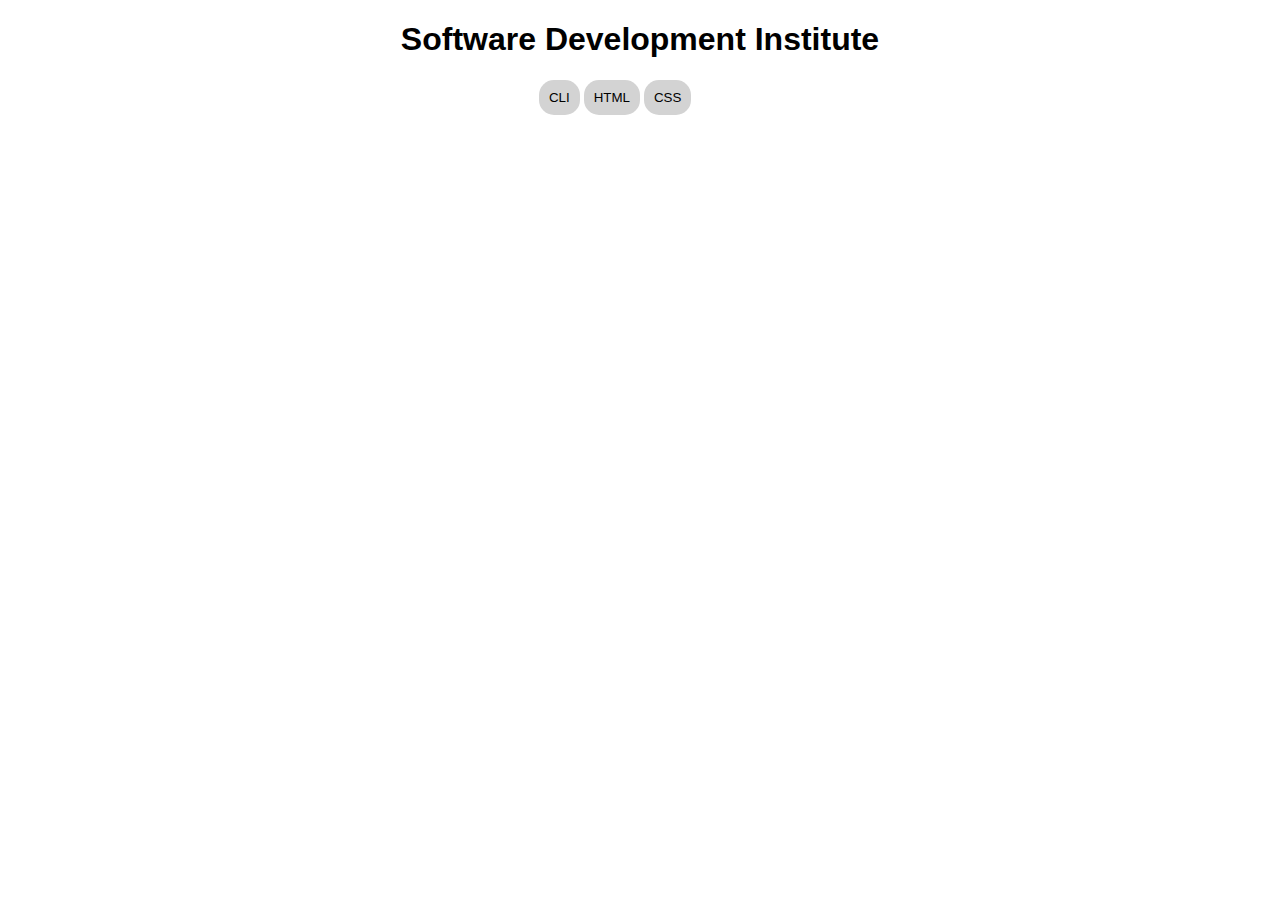
<file: index.html>
<!DOCTYPE HTML>
<html lang = "en">
    <head>
        <meta charset = "utf-8">
        <title>Classwork Directory</title>
        <link rel = "stylesheet" href = "style.css">
        <script src = "main.js"></script>
    </head>
    <body>
        <h1>Software Development Institute</h1>
        <nav class = "buttonGroup">
            <a href = "cli.html">
                <button id = "cliSwitcherButton" class = "switcherButton">CLI</button></a>
            <a href = "html.html">
                <button id = "htmlSwitcherButton" class = "switcherButton">HTML</button></a>
            <a href = "css.html">
                <button id = "cssSwitcherButton" class ="switcherButton">CSS</button></a>
        </nav>

    </body>
</html>
</file>
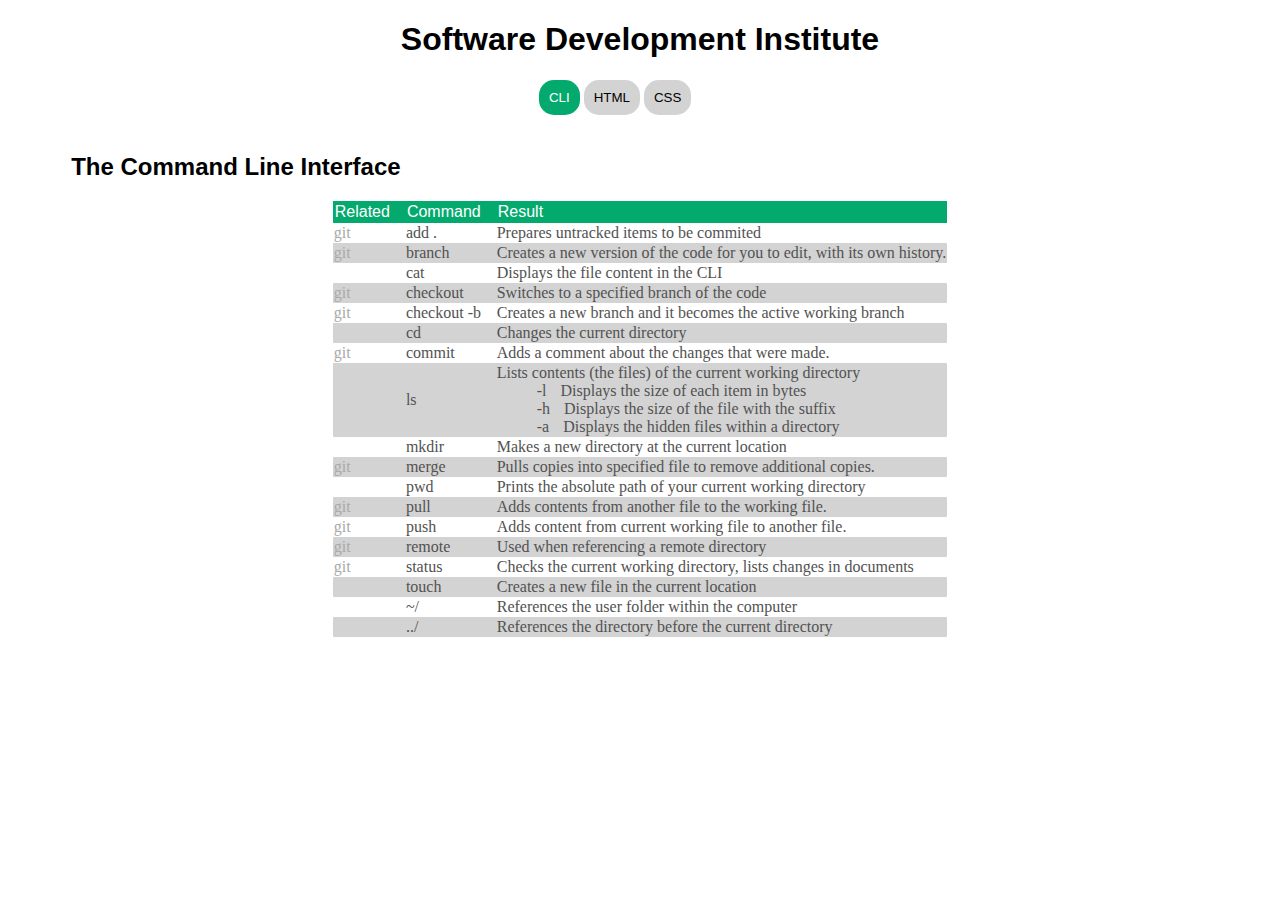
<file: cli.html>
<!DOCTYPE html>
<html lang = "en">
    <head>
        <meta charset = "utf-8">
        <title>Classwork Directory</title>
        <link rel = "stylesheet" href = "style.css">
        <script src = "main.js"></script>
    </head>
    <body>
        <h1>Software Development Institute</h1>
        <nav class = "buttonGroup">
            <a href = "cli.html">
                <button id = "cliSwitcherButton" class = "activeSwitcher">CLI</button></a>
            <a href = "html.html">
                <button id = "htmlSwitcherButton" class = "switcherButton">HTML</button></a>
            <a href = "css.html">
                <button id = "cssSwitcherButton" class ="switcherButton">CSS</button></a>
        </nav><br>
        <h2>The Command Line Interface</h2>
    <div class = "gitInfo" id = "gitInfoID">
        <table id = "gitInfoTableID" class = "gitInfoTable">
            <tr class = "headerRow">
                <th>Related</th>
                <th>Command</td>
                <th>Result</td>
            </tr>
            <tr> <!--add-->
                <td class = "gitTableRelation">git</td>
                <td>add .</td>
                <td>Prepares untracked items to be commited</td>
            </tr>
            <tr> <!--branch-->
                <td class = "gitTableRelation">git</td>
                <td>branch</td>
                <td>Creates a new version of the code for you to edit, with its own history.</td>
            </tr>
            <tr> <!--cat command-->
                <td class = "gitTableRelation"></td>
                <td>cat</td>
                <td>Displays the file content in the CLI</td>
            </tr>
            <tr> <!--checkout-->
                <td class = "gitTableRelation">git</td>
                <td>checkout</td>
                <td>Switches to a specified branch of the code</td>
            </tr>
            <tr> <!--checkout -b-->
                <td class = "gitTableRelation">git</td>
                <td>checkout -b</td>
                <td>Creates a new branch and it becomes the active working branch</td>
            </tr>
            <tr> <!--cd command-->
                <td class = "gitTableRelation"></td>
                <td>cd</td>
                <td>Changes the current directory</td>
            </tr>
            <tr> <!--Commit-->
                <td class = "gitTableRelation">git</td>
                <td>commit</td>
                <td>Adds a comment about the changes that were made.</td>
            </tr>
            <tr> <!--list contents of cwd-->
                <td class = "gitTableRelation"></td>
                <td>ls</td>
                <td>Lists contents (the files) of the current working directory
                    <ul class = "tableUL">
                        <li>-l <span class = "tableLI"> Displays the size of each item in bytes</span></li>
                        <li>-h <span class = "tableLI">Displays the size of the file with the suffix</span></li>
                        <li>-a <span class = "tableLI">Displays the hidden files within a directory</span></li>
                    </ul>
                </td>
            </tr>
            <tr> <!--make new directory-->
                <td class = "gitTableRelation"></td>
                <td>mkdir</td>
                <td>Makes a new directory at the current location</td>
            </tr>
            <tr> <!--merge-->
                <td class = "gitTableRelation">git</td>
                <td>merge</td>
                <td>Pulls copies into specified file to remove additional copies.</td>
            </tr>
            <tr> <!--print working directory-->
                <td class = "gitTableRelation"></td>
                <td>pwd</td>
                <td>Prints the absolute path of your current working directory</td>
            </tr>
            <tr> <!--pull-->
                <td class = "gitTableRelation">git</td>
                <td>pull</td>
                <td>Adds contents from another file to the working file.</td>
            </tr>
            <tr> <!--push-->
                <td class = "gitTableRelation">git</td>
                <td>push</td>
                <td>Adds content from current working file to another file.</td>
            </tr>
            <tr> <!--remote-->
                <td class = "gitTableRelation">git</td>
                <td>remote</td>
                <td>Used when referencing a remote directory</td>
            </tr>
            <tr> <!--status-->
                <td class = "gitTableRelation">git</td>
                <td>status</td>
                <td>Checks the current working directory, lists changes in documents</td>
            </tr>
            <tr> <!--touch-->
                <td class = "gitTableRelation"></td>
                <td>touch</td>
                <td>Creates a new file in the current location</td>
            </tr>
            <tr> <!--user directory-->
                <td class = "gitTableRelation"></td>
                <td>~/</td>
                <td>References the user folder within the computer</td>
            </tr>
            <tr> <!--previous directory-->
                <td class = "gitTableRelation"></td>
                <td>../</td>
                <td>References the directory before the current directory</td>
            </tr>
        </table>
    </div>
    </body>
</html>
</file>
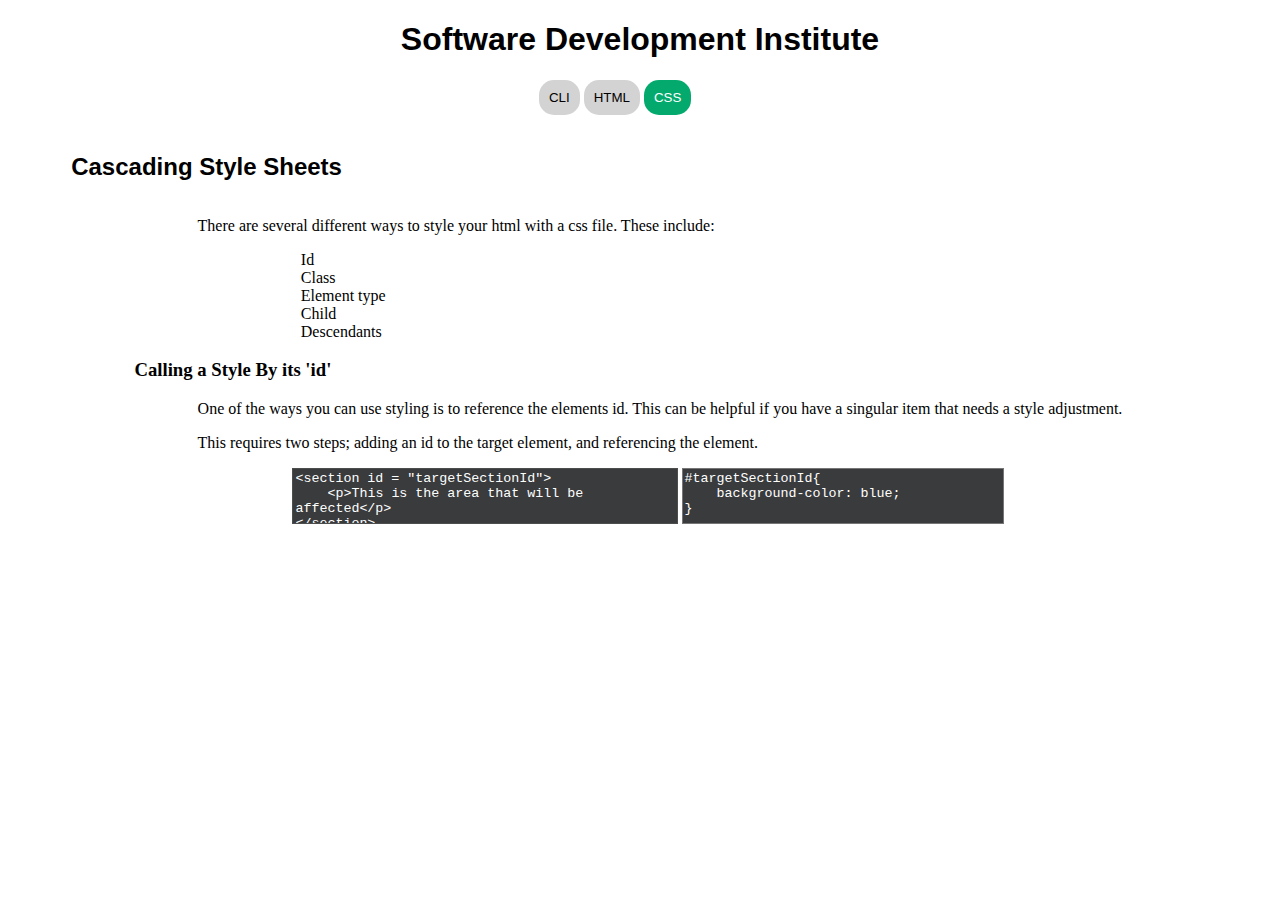
<file: css.html>
<!DOCTYPE html>
<html lang = "en">
    <head>
        <meta charset = "utf-8">
        <meta name="viewport" content="width=device-width, initial-scale=1.0">
        <title>Classwork Directory</title>
        <link rel = "stylesheet" href = "style.css">
        <script src = "main.js"></script>
    </head>
    <body>
        <h1>Software Development Institute</h1>
        <nav class = "buttonGroup">
            <a href = "cli.html">
                <button id = "cliSwitcherButton" class = "switcherButton">CLI</button></a>
            <a href = "html.html">
                <button id = "htmlSwitcherButton" class = "switcherButton">HTML</button></a>
            <a href = "css.html">
                <button id = "cssSwitcherButton" class ="activeSwitcher">CSS</button></a>
        </nav><br>
        <section>
            <h2>Cascading Style Sheets</h2>

            <p class = "pushRight">There are several different ways to style your html with a css file. These include:</p>
            <ul class = "referenceUL">
                <li>Id</li>
                <li>Class</li>
                <li>Element type</li>
                <li>Child</li>
                <li>Descendants</li>
            </ul>
            <h3>Calling a Style By its 'id'</h3>
            <p class = "pushRight">One of the ways you can use styling is to reference the elements id. This can be helpful if you have a singular item that needs a style adjustment.</p>
            <p class = "pushRight">This requires two steps; adding an id to the target element, and referencing the element.</p>
            <textarea disabled style = "width:30%; height: 50px; margin-left: 22.5%; background-color: #3A3B3C; color: white; overflow: hidden; resize: none;">
<section id = "targetSectionId">
    <p>This is the area that will be affected</p>
</section>
            </textarea>
            <textarea readonly style = "width:25%; height: 50px; background-color: #3A3B3C; color: white; overflow:hidden; resize: none;">
#targetSectionId{
    background-color: blue;
}
            </textarea>
        </section>
    </body>
</html>
</file>
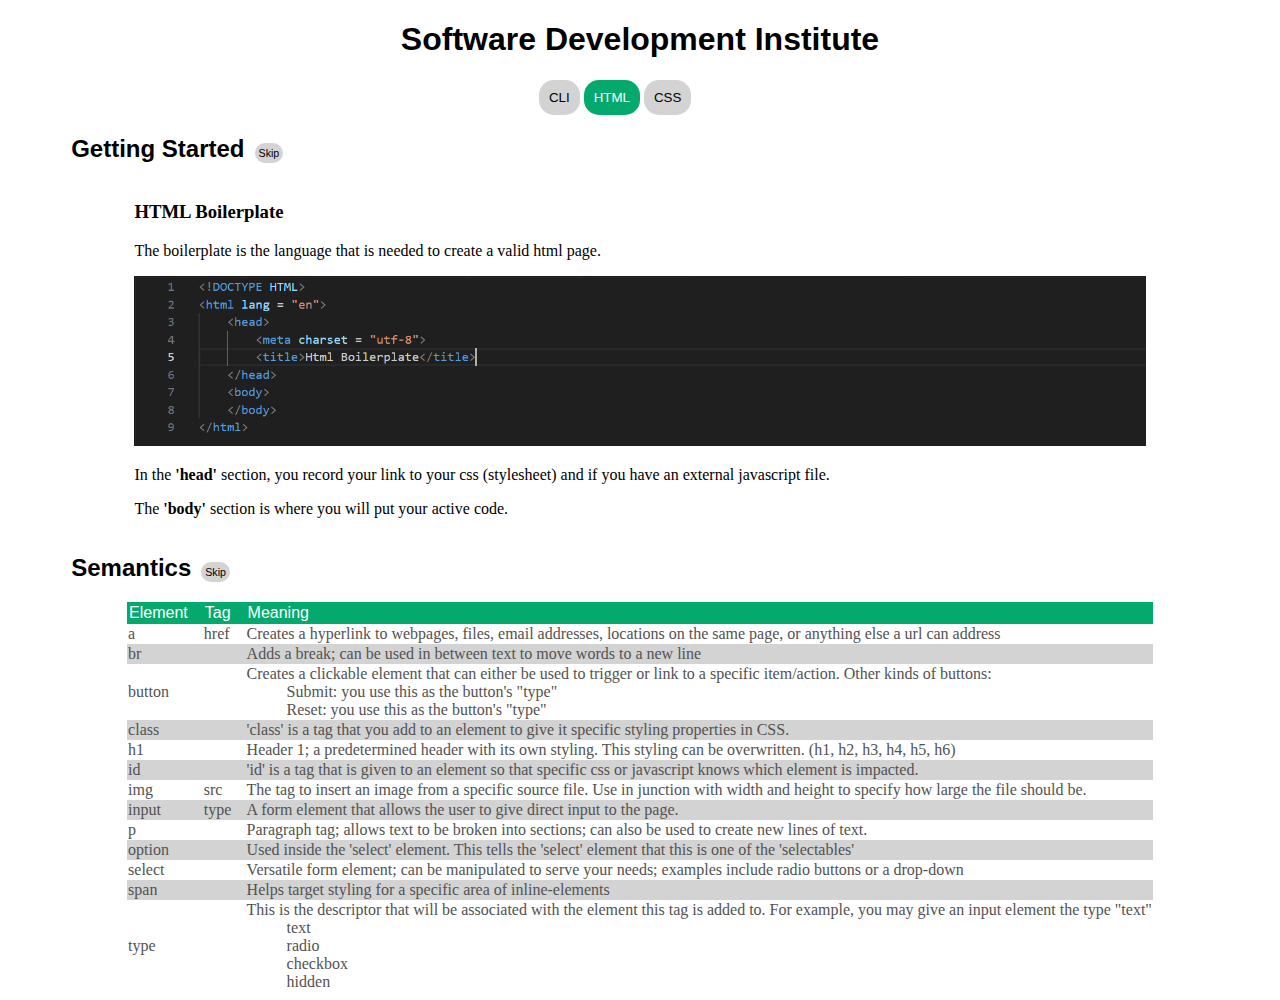
<file: html.html>
<!DOCTYPE HTML>
<html lang = "en">
    <head>
        <meta charset = "utf-8">
        <title>Classwork Directory</title>
        <link rel = "stylesheet" href = "style.css">
        <script src = "main.js"></script>
    </head>
    <body>
        <h1>Software Development Institute</h1>
        <nav class = "buttonGroup">
            <a href = "cli.html">
                <button id = "cliSwitcherButton" class = "switcherButton">CLI</button></a>
            <a href = "html.html">
                <button id = "htmlSwitcherButton" class = "activeSwitcher">HTML</button></a>
            <a href = "css.html">
                <button id = "cssSwitcherButton" class ="switcherButton">CSS</button></a>
        </nav>
        <div id = "infoTable">
            <div id = "htmlInformationTable" class = "">
                <h2>Getting Started</h2><button class="skipperButton">Skip</button>
                <h3>HTML Boilerplate</h3>
                <p>The boilerplate is the language that is needed to create a valid html page.</p>
                <img src = "vs-code-html-boiler-plate-shortcut-windows.png" class = "codeExample">
                <p>In the <span class = "pBolder">'head'</span> section, you record your link to your css (stylesheet) and if you have an external javascript file.</p>
                <p>The <span class = "pBolder">'body'</span> section is where you will put your active code.</p>
                <h2 id="semanticsSection">Semantics</h2><button class="skipperButton">Skip</button>
                <table class = "semanticsTable">
                    <tr> <!--table headers-->
                        <th>Element</th>
                        <th>Tag</th>
                        <th>Meaning</th>
                    </tr>
                    <tr> <!--anchors-->
                        <td>a</td>
                        <td>href</td>
                        <td title ="You can use an anchor on other elements like an image or button to make those the link triggers">Creates a hyperlink to webpages, files, email addresses, locations on the same page, or anything else a url can address</td>
                    </tr>
                    <tr> <!--line break-->
                        <td>br</td>
                        <td></td>
                        <td>Adds a break; can be used in between text to move words to a new line</td>
                    </tr>
                    <tr> <!--buttons-->
                        <td>button</td>
                        <td></td>
                        <td>Creates a clickable element that can either be used to trigger or link to a specific item/action. Other kinds of buttons:
                            <ul class = "tableUL">
                                <li>Submit: you use this as the button's "type"</li>
                                <li>Reset: you use this as the button's "type"</li>
                            </ul>
                        </td>
                    </tr>
                    <tr> <!--class-->
                        <td>class</td>
                        <td></td>
                        <td>'class' is a tag that you add to an element to give it specific styling properties in CSS.</td>
                    </tr>
                    <tr> <!--h1; headers-->
                        <td>h1</td>
                        <td></td>
                        <td>Header 1; a predetermined header with its own styling. This styling can be overwritten. (h1, h2, h3, h4, h5, h6)</td>
                    </tr>
                    <tr><!--id-->
                        <td>id</td>
                        <td></td>
                        <td>'id' is a tag that is given to an element so that specific css or javascript knows which element is impacted.</td>
                    </tr>
                    <tr> <!--image-->
                        <td>img</td>
                        <td>src</td>
                        <td>The tag to insert an image from a specific source file. Use in junction with width and height to specify how large the file should be.</td>
                    </tr>
                    <tr> <!--input-->
                        <td>input</td>
                        <td>type</td>
                        <td>A form element that allows the user to give direct input to the page.</td>
                    </tr>
                    <tr> <!--paragraph element-->
                        <td>p</td>
                        <td></td>
                        <td>Paragraph tag; allows text to be broken into sections; can also be used to create new lines of text.</td>
                    </tr>
                    <tr> <!--option-->
                        <td>option</td>
                        <td></td>
                        <td>Used inside the 'select' element. This tells the 'select' element that this is one of the 'selectables'</td>
                    </tr>
                    <tr> <!--select-->
                        <td>select</td>
                        <td></td>
                        <td>Versatile form element; can be manipulated to serve your needs; examples include radio buttons or a drop-down</td>
                    </tr>
                    <tr><!--span-->
                        <td>span</td>
                        <td></td>
                        <td>Helps target styling for a specific area of inline-elements</td>
                    </tr>
                    <tr> <!--type-->
                        <td>type</td>
                        <td></td>
                        <td>This is the descriptor that will be associated with the element this tag is added to. For example, you may give an input element the type "text"
                            <ul class="tableUL">
                                <li>text</li>
                                <li>radio</li>
                                <li>checkbox</li>
                                <li>hidden</li>
                            </ul>
                        </td>
                    </tr>
                </table>
            </div>

        </div>
        <div class = "anchorsExample">
        
        </div>
        <div class = "buttonsExample">

        </div>
        <div class = "imageExample">

        </div>
        <div class = "selectExample">
            
        </div>
        <div class = "optionsExample">

        </div>
    </body>
</html>
</file>
<file: style.css>
body {
    overflow-x:hidden;
}
h1{
    font-size: xx-large;
    font-family:'Segoe UI', Tahoma, Geneva, Verdana, sans-serif;
    text-align: center;
}
nav{
    position: relative;
    left: 42%;
    top: 0;
}
.switcherButton{
    border-radius: 15px;
    border: 0px; 
    padding: 10px;
    background-color: lightgrey;
}
.switcherButton:hover{
    background-color:#93f0ce;
}
.codeExample{
    width:80%;
    margin-left: 10%;
}
.tableUL{
    list-style-type: none;
    margin-top: 0;
    margin-bottom: 0;
}
.tableLI{
    margin-left: 10px;
}
h3{
    margin-left: 10%;
}
h2{
    margin-left: 5%;
    display: inline-block;
    font-family: arial;
}
.skipperButton{
    display: inline-block;
    margin-left: 10px;
    border: 0;
    border-radius: 15px;
    background-color: lightgray;
    font-size:8pt;
    position:relative;
    padding: 4px;
}
.skipperButton:hover{
    background-color: grey;
    color: white;
}
.semanticsTable, .gitInfoTable{
    margin: auto;
    border-collapse: collapse;
    color: rgb(82,82,82)
}
.semanticsTable tr:nth-child(odd), .gitInfoTable tr:nth-child(odd){
    background-color: lightgray;
}
.semanticsTable tr:hover, .gitInfoTable tr:hover{
    background-color: #93f0ce;
    color: black;
}
th{
    background-color: #04AA6D;
    color: white;
    text-align: left;
    padding-right: 15px;
    font-family: arial;
    font-weight: 500;
    padding-left: 2px;
    padding-bottom:2px;
    padding-top: 2px;
}
.pBolder{
    font-weight: bold;
}
p{
    margin-left: 10%;
}
.hide{
    display: none;
}
.show{
    display:contents;
}
.activeSwitcher{
    border-radius: 15px;
    border: 0px; 
    padding: 10px;
    background-color:#04AA6D;
    color: white;
}
.gitTableRelation{
    color: rgb(170, 170, 170);
}
.referenceUL{
    list-style-type: none;
    margin-top: 0;
    margin-bottom: 0;
    margin-left: 20%;
}
.cssRefImg{
    width: 50%;
    margin-left:25%;
}
.cssRefImg:hover{
    opacity: 75%;
}
.pushRight{
    margin-left: 15%;
}
html{
    max-width: 900;
    max-height: 12000;
}
.exampleCode{
    width: 300px;
    margin-left: 25%;
    background-color: darkgray;
    color: white;
    display: block;
}
</file>
